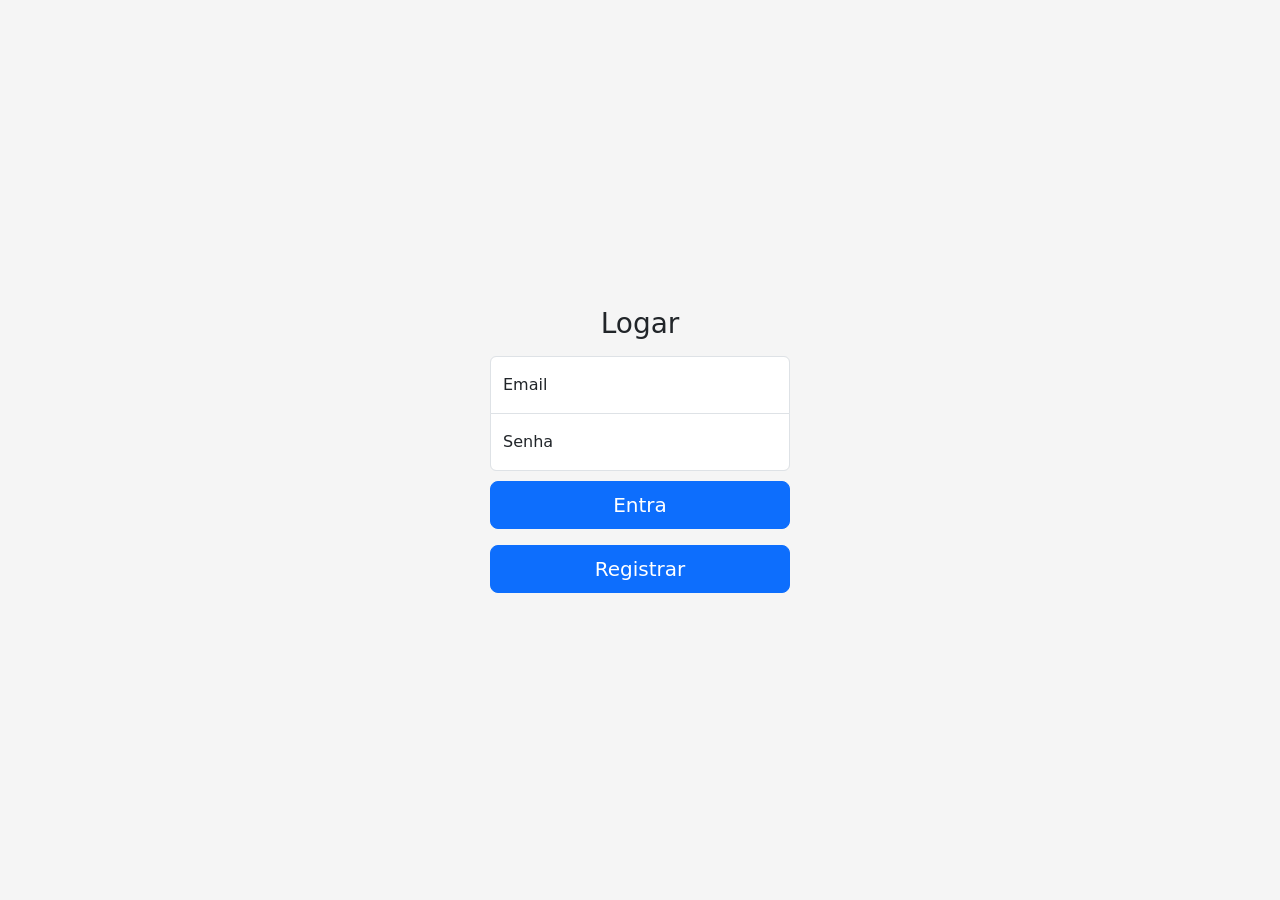
<file: FrontJavaScript/Login/login.html>
<!doctype html>
<html lang="en">
  <head>
    <meta charset="utf-8">
    <meta name="viewport" content="width=device-width, initial-scale=1">
     <!-- Bootstrap CSS -->
     <link rel="stylesheet" href="https://maxcdn.bootstrapcdn.com/bootstrap/4.0.0/css/bootstrap.min.css" integrity="sha384-Gn5384xqQ1aoWXA+058RXPxPg6fy4IWvTNh0E263XmFcJlSAwiGgFAW/dAiS6JXm" crossorigin="anonymous">
     <link href="https://cdn.jsdelivr.net/npm/bootstrap@5.1.3/dist/css/bootstrap.min.css" rel="stylesheet" integrity="sha384-1BmE4kWBq78iYhFldvKuhfTAU6auU8tT94WrHftjDbrCEXSU1oBoqyl2QvZ6jIW3" crossorigin="anonymous">
     <link rel="stylesheet" href="https://cdn.jsdelivr.net/npm/bootstrap-icons@1.6.1/font/bootstrap-icons.css">
     <script src="https://cdn.jsdelivr.net/npm/@popperjs/core@2.10.2/dist/umd/popper.min.js" integrity="sha384-7+zCNj/IqJ95wo16oMtfsKbZ9ccEh31eOz1HGyDuCQ6wgnyJNSYdrPa03rtR1zdB" crossorigin="anonymous"></script>
     
    <title>Login</title>
   
    <!-- Custom styles for this template -->
    <link href="signin.css" rel="stylesheet">
  </head>
  <body class="text-center">
    
<main class="form-signin">
    <h1 class="h3 mb-3 fw-normal">Logar</h1>

    <div class="form-floating">
      <input type="email" class="form-control" id="email" placeholder="name@example.com">
      <label for="email">Email</label>
    </div>
    <div class="form-floating">
      <input type="password" class="form-control" id="senha" placeholder="Password">
      <label for="senha">Senha</label>
    </div>
    <button class="w-100 btn btn-lg btn-primary" onclick="login()">Entra</button>
    <a  href="../Login/register.html" class="w-100 btn btn-lg btn-primary mt-3">Registrar</a>
  </main>

<script src="./login.js"></script>
    
  </body>
</html>
</file>
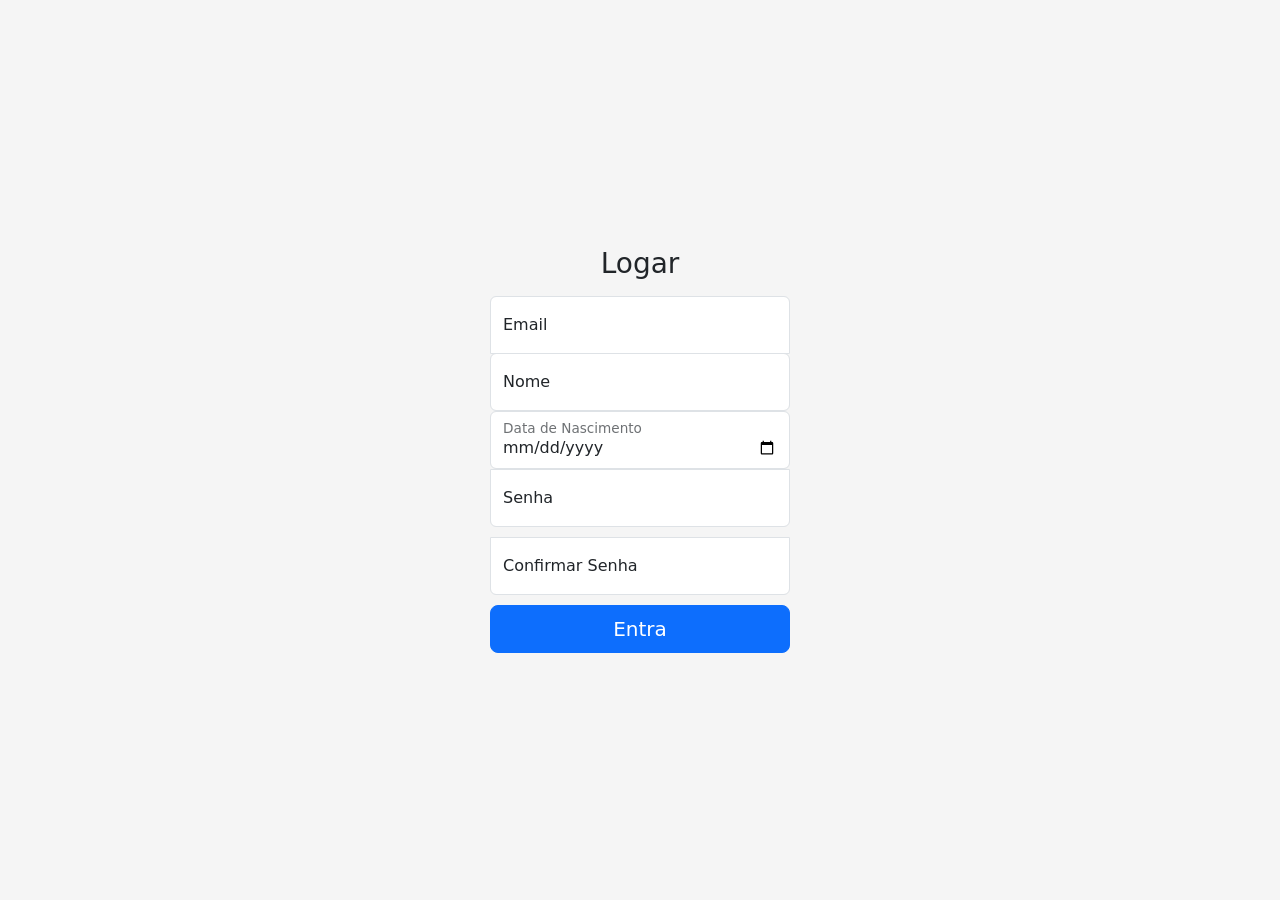
<file: FrontJavaScript/Login/register.html>
<!doctype html>
<html lang="en">
  <head>
    <meta charset="utf-8">
    <meta name="viewport" content="width=device-width, initial-scale=1">
     <!-- Bootstrap CSS -->
     <link rel="stylesheet" href="https://maxcdn.bootstrapcdn.com/bootstrap/4.0.0/css/bootstrap.min.css" integrity="sha384-Gn5384xqQ1aoWXA+058RXPxPg6fy4IWvTNh0E263XmFcJlSAwiGgFAW/dAiS6JXm" crossorigin="anonymous">
     <link href="https://cdn.jsdelivr.net/npm/bootstrap@5.1.3/dist/css/bootstrap.min.css" rel="stylesheet" integrity="sha384-1BmE4kWBq78iYhFldvKuhfTAU6auU8tT94WrHftjDbrCEXSU1oBoqyl2QvZ6jIW3" crossorigin="anonymous">
     <link rel="stylesheet" href="https://cdn.jsdelivr.net/npm/bootstrap-icons@1.6.1/font/bootstrap-icons.css">
     <script src="https://cdn.jsdelivr.net/npm/@popperjs/core@2.10.2/dist/umd/popper.min.js" integrity="sha384-7+zCNj/IqJ95wo16oMtfsKbZ9ccEh31eOz1HGyDuCQ6wgnyJNSYdrPa03rtR1zdB" crossorigin="anonymous"></script>
     
    <title>register</title>
   
    <!-- Custom styles for this template -->
    <link href="signin.css" rel="stylesheet">
  </head>
  <body class="text-center">
    
<main class="form-signin">
    <h1 class="h3 mb-3 fw-normal">Logar</h1>

    <div class="form-floating">
      <input type="email" class="form-control" id="email" placeholder="name@example.com">
      <label for="email">Email</label>
    </div>
    <div class="form-floating">
      <input type="text" class="form-control" id="nome" placeholder="Nome">
      <label for="nome">Nome</label>
    </div>
    <div class="form-floating">
      <input type="date" class="form-control" id="nome" placeholder="00/00/0000" >
      <label for="nome">Data de Nascimento</label>
    </div>
    <div class="form-floating">
      <input type="password" class="form-control" id="senha" placeholder="Password">
      <label for="senha">Senha</label>
    </div>
    <div class="form-floating">
        <input type="password" class="form-control" id="confirmSenha" placeholder="Confirm Password">
        <label for="confirmSenha">Confirmar Senha</label>
      </div>
    <button class="w-100 btn btn-lg btn-primary" onclick="register()">Entra</button>
</main>

<script src="./register.js"></script>
    
  </body>
</html>
</file>
<file: FrontJavaScript/Login/signin.css>
html,
body {
  height: 100%;
}

body {
  display: flex;
  align-items: center;
  padding-top: 40px;
  padding-bottom: 40px;
  background-color: #f5f5f5;
}

.form-signin {
  width: 100%;
  max-width: 330px;
  padding: 15px;
  margin: auto;
}

.form-signin .checkbox {
  font-weight: 400;
}

.form-signin .form-floating:focus-within {
  z-index: 2;
}

.form-signin input[type="email"] {
  margin-bottom: -1px;
  border-bottom-right-radius: 0;
  border-bottom-left-radius: 0;
}

.form-signin input[type="password"] {
  margin-bottom: 10px;
  border-top-left-radius: 0;
  border-top-right-radius: 0;
}

.bd-placeholder-img {
  font-size: 1.125rem;
  text-anchor: middle;
  -webkit-user-select: none;
  -moz-user-select: none;
  user-select: none;
}
</file>
